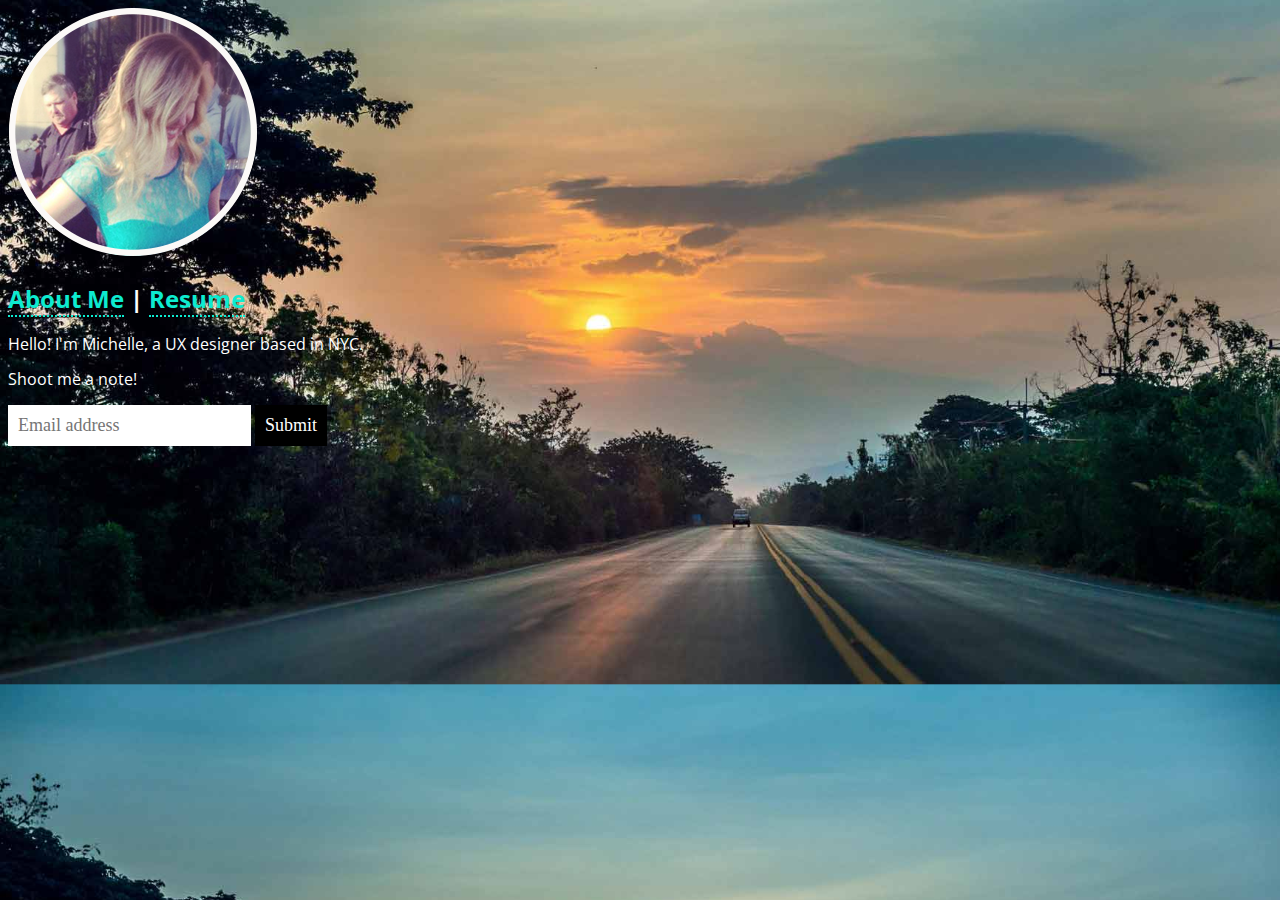
<file: assignment1/index.html>
<!DOCTYPE html>
<head>
	<title>Michelle Krogmeier</title>
	<link rel="stylesheet" type="text/css" href="css/style.css">
	<link href='http://fonts.googleapis.com/css?family=Open+Sans:400,300,600' rel='stylesheet' type='text/css'>
	<style>
		body {
		background: url("assets/bg.jpg");
		background-position: center;
		background-size: cover;
	}
	</style>
</head>
<body>
	<img src="assets/profile_pic.png">
	<h2><a href="index.html">About Me</a> | <a href="resume.html">Resume</a></h2>
	<p>Hello! I'm Michelle, a UX designer based in NYC.</p>
	<p></p>
	<p>Shoot me a note!</p>
	<input type="email" placeholder="Email address">
	<input type="submit">

</body>
</file>
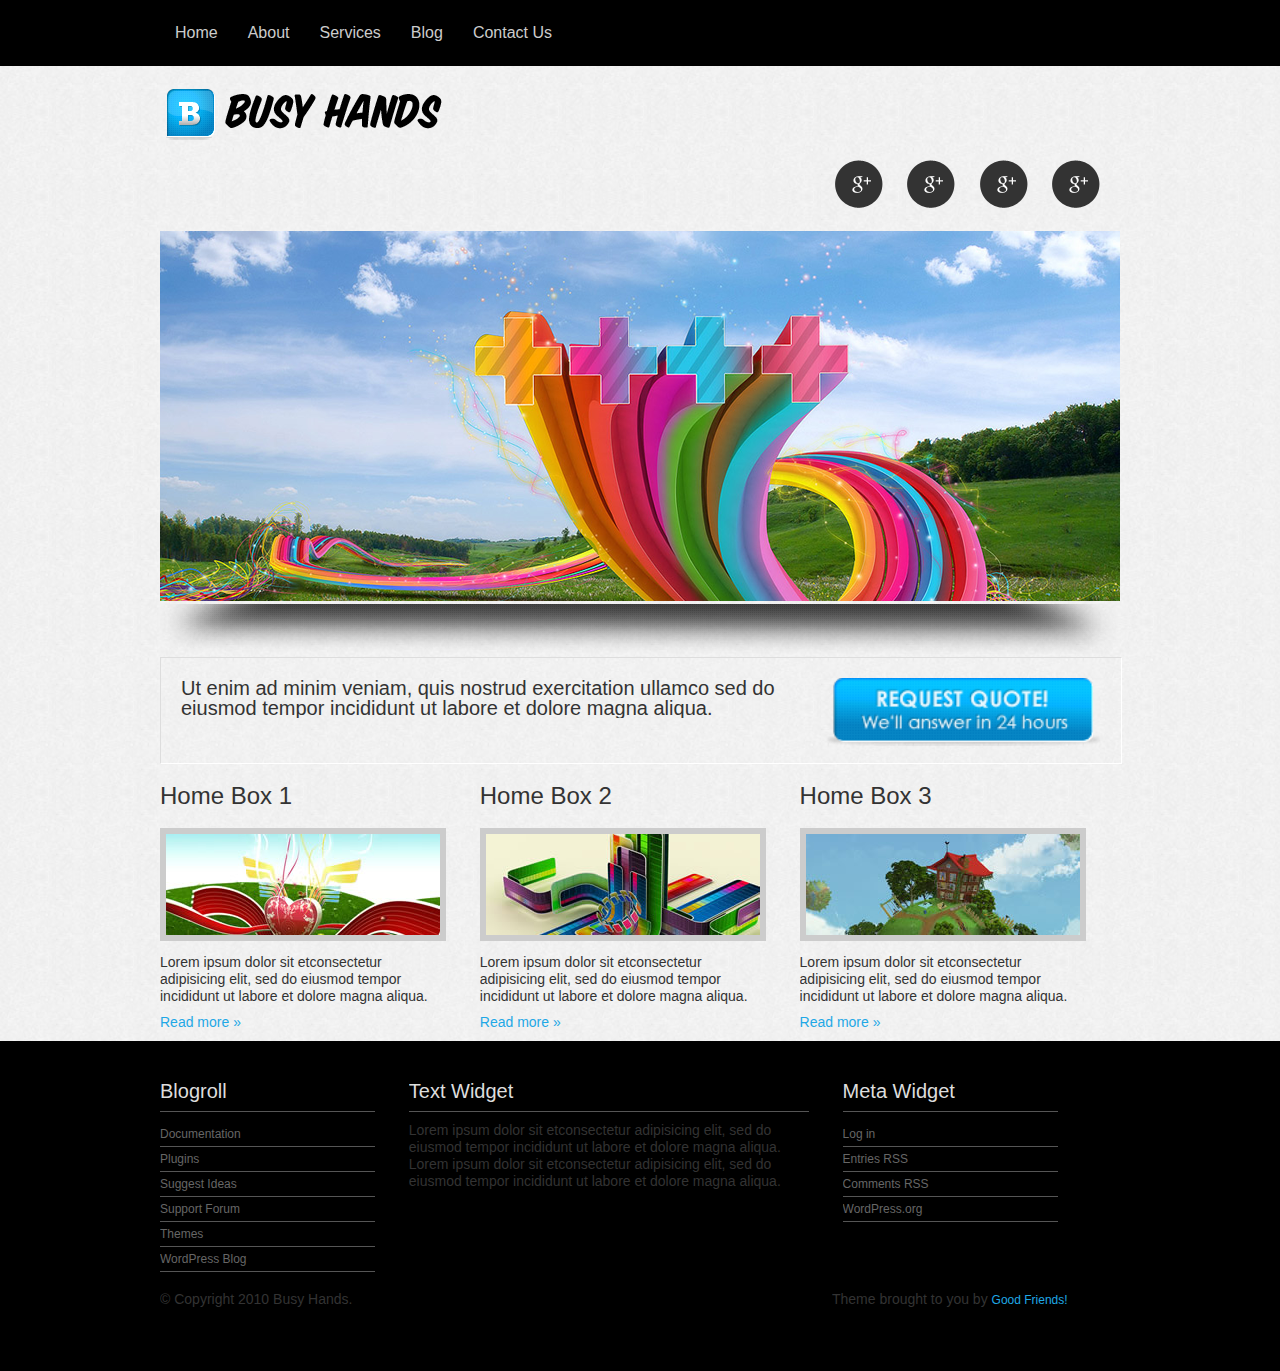
<file: busy-hands/index.html>
<!DOCTYPE html>
<html>
	<head>
	<title>Busy Hands</title>
		<link rel="stylesheet" type="text/css" href="css/reset.css" />
		<link rel="stylesheet" type="text/css" href="css/style.css" />
	</head>
	

		<!-- Navigation -->
		<header>	
			<nav class="wrapper">
				<a href="#">Home</a>
			    <a href="#">About</a>
			    <a href="#">Services</a>
			    <a href="#">Blog</a>
			    <a href="#">Contact Us</a>
			</nav>
		</header>

	<!-- Main -->
		<!-- Logo -->
		<div class="wrapper"><h1 class="wrapper"><a href="http://google.com">Busy Hands</a></h1>

		<!-- Social media -->	
		<ul class="social-nav">
				<li class="gplus"><a href="#"></a></li>
				<li class="twitter"><a href="#"></a></li>
				<li class="fb"><a href="#"></a></li>
				<li class="rss"><a href="#"></a></li>
			</ul>
		</div>
		
		<!-- Content -->
		<body>
			<div class="wrapper main">
				<img src="images/photobanner.png" />
				<img src="images/shadow.png" />
		
				<!-- Call to Action Box -->
				<div class="call-to-action">
					<h3 class="left">Ut enim ad minim veniam, quis nostrud exercitation ullamco sed do eiusmod tempor incididunt ut labore et dolore magna aliqua. </h3> 
					
					<img class="right" src="images/button-blurb.png" />
				</div>
				<div>
				<div class="block">
					<h2>Home Box 1</h2>
					<img class="img-border" src="images/photo-column1.jpg" />
					<p>Lorem ipsum dolor sit etconsectetur adipisicing elit, sed do eiusmod tempor incididunt ut labore et dolore magna aliqua.</p>
					<p><a href="#">Read more &raquo; </a></p>
				</div>

				<div class="block">
					<h2>Home Box 2</h2>
					<img class="img-border" src="images/photo-column2.jpg" />
					<p>Lorem ipsum dolor sit etconsectetur adipisicing elit, sed do eiusmod tempor incididunt ut labore et dolore magna aliqua.</p>
					<p><a href="#">Read more &raquo; </a></p>
				</div>
			
				<div class="block right">	
					<h2>Home Box 3</h2>
					<img class="img-border" src="images/photo-column3.jpg" />
					<p>Lorem ipsum dolor sit etconsectetur adipisicing elit, sed do eiusmod tempor incididunt ut labore et dolore magna aliqua.</p>
					<p><a href="#">Read more &raquo; </a></p>
				</div>
				</div>
			</div>
		
		<!-- Footer -->
		<footer>
			<div class="wrapper"> 
				<div class="block small-block">
					<h3>Blogroll</h3>
					<ul>
					    <li><a href="#">Documentation</a></li>
					    <li><a href="#">Plugins</a></li>
					    <li><a href="#"><a href="#">Suggest Ideas</a></li>
					    <li><a href="#">Support Forum</a></li>
					    <li><a href="#">Themes</a></li>
					    <li><a href="#">WordPress Blog</a></li>
					 </ul>
				 </div>
				<div class="block med-block">
					<h3>Text Widget</h3>
					<p>Lorem ipsum dolor sit etconsectetur adipisicing elit, sed do eiusmod tempor incididunt ut labore et dolore magna aliqua. Lorem ipsum dolor sit etconsectetur adipisicing elit, sed do eiusmod tempor incididunt ut labore et dolore magna aliqua.</p>
				</div>
					<div class="block small-block">	
						<h3>Meta Widget</h3>
						<ul>
						    <li><a href="#">Log in</a></li>
						    <li><a href="#">Entries RSS</a></li>
						    <li><a href="#">Comments RSS</a></li>
						    <li><a href="#">WordPress.org</a></li>   
					  </ul>
					</div>  

			<!-- Copyright -->
					<div class="left">
						<p>&copy; Copyright 2010 Busy Hands.</p>
					</div>	
					<div class="right">	
						<p class="blue">Theme brought to you by <a  href="#">Good Friends!</a></p>
					</div>
			</div>
		</footer>

	</body>
</html>
</file>
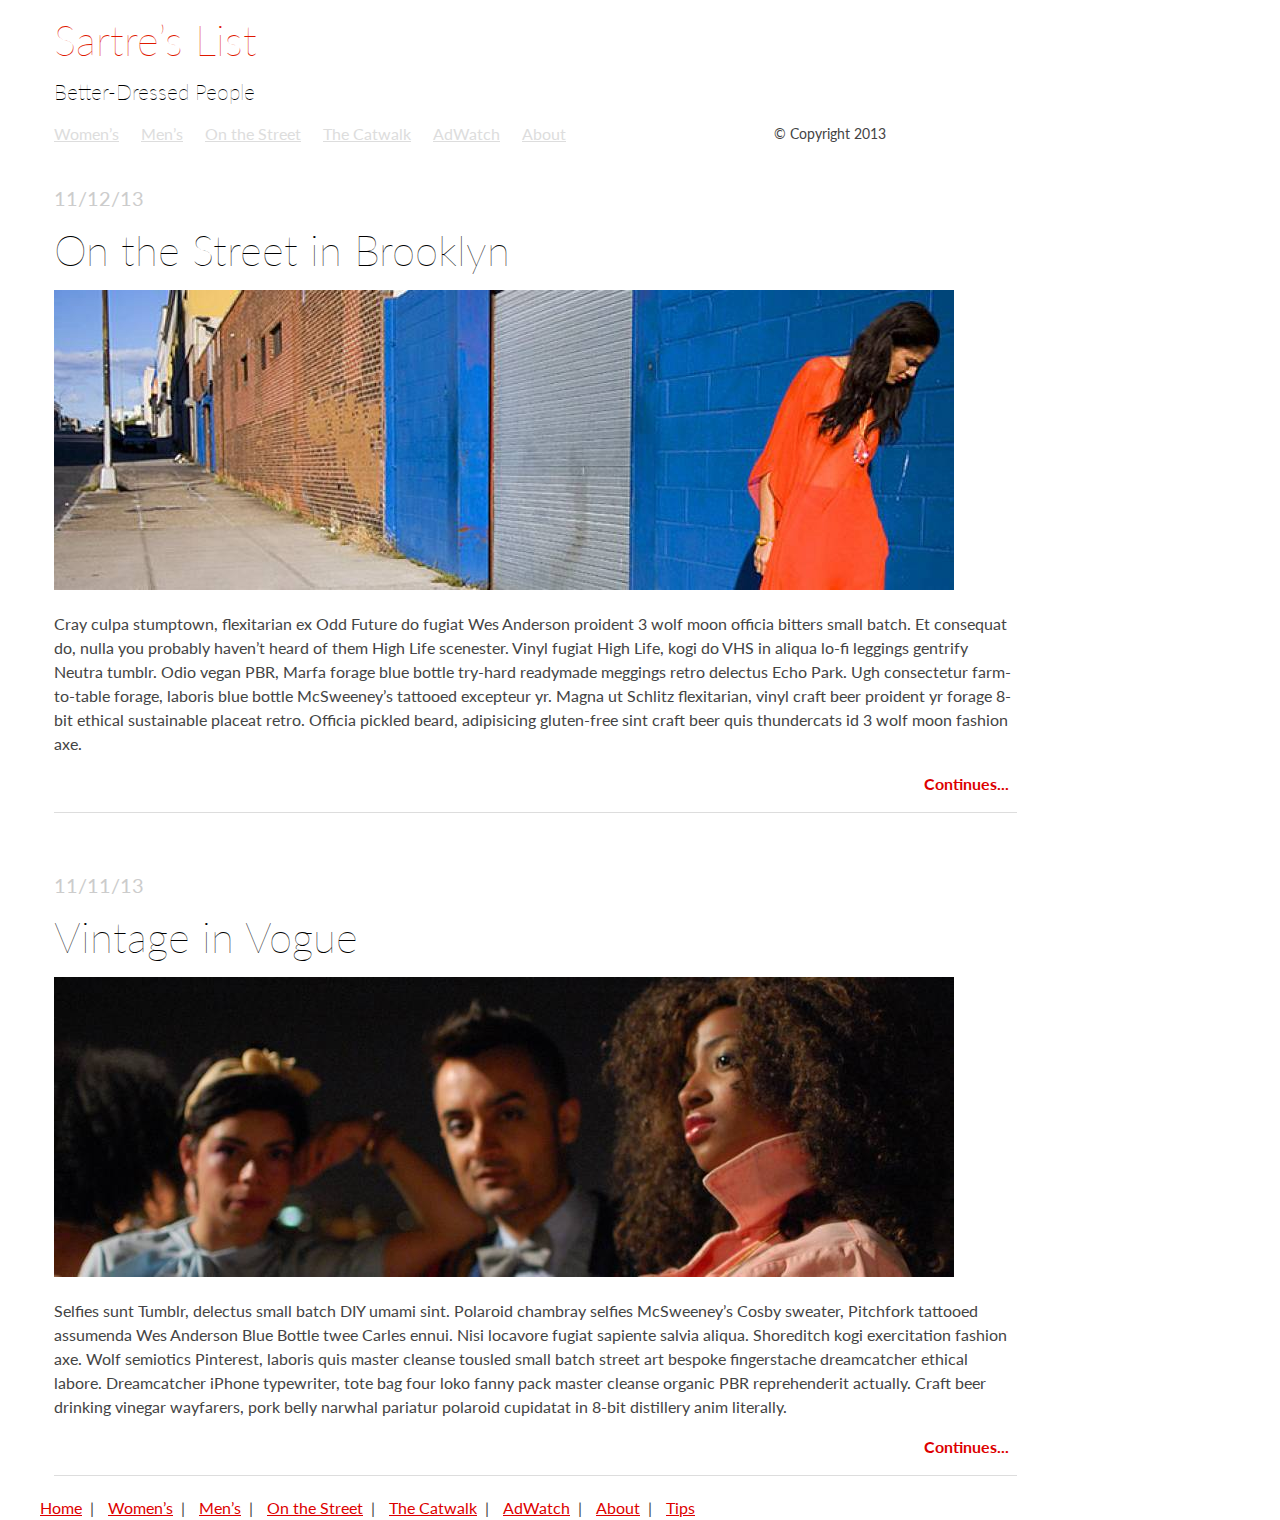
<file: fashion-blog/index.html>
<!DOCTYPE html>
<html>
	<head>
		<title>Sartre’s List</title>

		<link href='http://fonts.googleapis.com/css?family=Lato:300,700,300italic,700italic' rel='stylesheet' type='text/css'>
		<link rel="stylesheet" href="css/normalize.css">
		<link rel="stylesheet" href="css/main.css">
	</head>

	<body>
		<header>
			<h1>Sartre&#8217s List</h1>
			<h2>Better-Dressed People</h2>
		</header>
		
		<!-- navigation -->
			<ul id="nav">
				<li class="nav"><a href="#">Women&#8217s</a></li>
				<li class="nav"><a href="#">Men&#8217s</a></li>
				<li class="nav"><a href="#">On the Street</a></li>
				<li class="nav"><a href="#">The Catwalk</a></li> 
				<li class="nav"><a href="#">AdWatch</a></li>
				<li class="nav"><a href="#">About</a></li>
			</ul>
	
		
		<!-- articles -->
		<div id="col1">
			<article>
				<p class="date">11/12/13</p>
				<h1 class="title">On the Street in Brooklyn</h1>
				<img src="img/fashion_photo.jpeg">
				<p>Cray culpa stumptown, flexitarian ex Odd Future do fugiat Wes Anderson proident 3 wolf moon officia bitters small batch. Et consequat do, nulla you probably haven&#8217t heard of them High Life scenester. Vinyl fugiat High Life, kogi do VHS in aliqua lo-fi leggings gentrify Neutra tumblr. Odio vegan PBR, Marfa forage blue bottle try-hard readymade meggings retro delectus Echo Park. Ugh consectetur farm-to-table forage, laboris blue bottle McSweeney&#8217s tattooed excepteur yr. Magna ut Schlitz flexitarian, vinyl craft beer proident yr forage 8-bit ethical sustainable placeat retro. Officia pickled beard, adipisicing gluten-free sint craft beer quis thundercats id 3 wolf moon fashion axe.</p>
				<a class="more-link" href="#">Continues...</a>
			</article>
			<article>
				<p class="date">11/11/13</p>
				<h1 class="title">Vintage in Vogue</h1>
				<img src="img/fashion_photo2.jpeg">
				<p>Selfies sunt Tumblr, delectus small batch DIY umami sint. Polaroid chambray selfies McSweeney&#8217s Cosby sweater, Pitchfork tattooed assumenda Wes Anderson Blue Bottle twee Carles ennui. Nisi locavore fugiat sapiente salvia aliqua. Shoreditch kogi exercitation fashion axe. Wolf semiotics Pinterest, laboris quis master cleanse tousled small batch street art bespoke fingerstache dreamcatcher ethical labore. Dreamcatcher iPhone typewriter, tote bag four loko fanny pack master cleanse organic PBR reprehenderit actually. Craft beer drinking vinegar wayfarers, pork belly narwhal pariatur polaroid cupidatat in 8-bit distillery anim literally.</p>
				<a class="more-link" href="#">Continues...</a>
			</article>
		</div>

		<div id="footer">
			<ul>
				<li><a href="#">Home</a>|</li>
				<li><a href="#">Women&#8217s</a>|</li>
				<li><a href="#">Men&#8217s</a>|</li>
				<li><a href="#">On the Street</a>|</li>
				<li><a href="#">The Catwalk</a>|</li> 
				<li><a href="#">AdWatch</a>|</li>
				<li><a href="#">About</a>|</li>
				<li><a href="#">Tips</a></li>
			</ul>
		</div>
		
		<div id="copyright">
			<p>&copy; Copyright 2013</p>
		</div>

	</body>
</html>
</file>
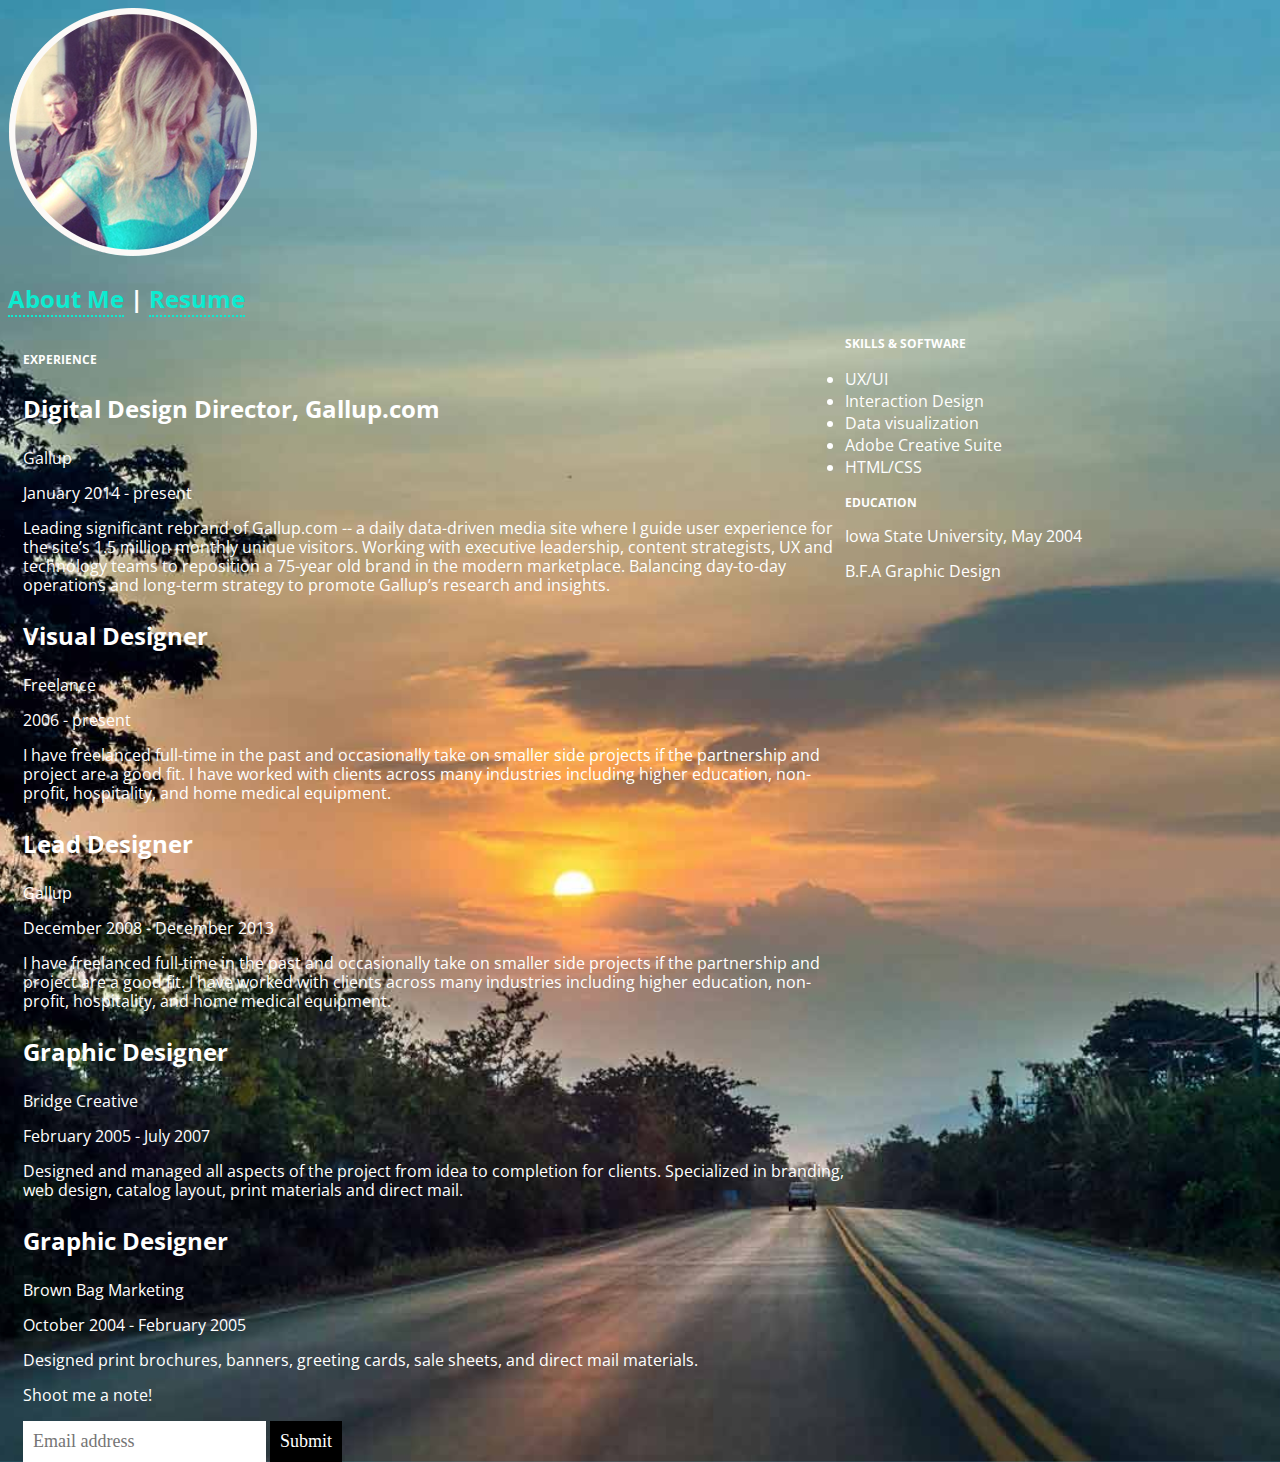
<file: assignment1/resume.html>
<!DOCTYPE html>
<head>
	<title>Michelle Krogmeier</title>
	<link rel="stylesheet" type="text/css" href="css/style.css">
	<link href='http://fonts.googleapis.com/css?family=Open+Sans:400,300,600' rel='stylesheet' type='text/css'>
	<style>
		body {
		background: url("assets/bg.jpg");
		background-position: center;
		background-size: cover;
	}
	</style>
</head>
<body>
	<img src="assets/profile_pic.png">
	<h2><a href="index.html">About Me</a> | <a href="resume.html">Resume</a></h2>
	<div class="col1">	
		<h4>Experience</h4>
		<h3>Digital Design Director, Gallup.com</h3>
		<p>Gallup</p>
		<p>January 2014 - present</p>
		<p>Leading significant rebrand of Gallup.com -- a daily data-driven media site where I guide user experience for the site’s 1.5 million monthly unique visitors. Working with executive leadership, content strategists, UX and technology teams to reposition a 75-year old brand in the modern marketplace. Balancing day-to-day operations and long-term strategy to promote Gallup’s research and insights.</p>

		<h3>Visual Designer</h3>
		<p>Freelance</p>
		<p>2006 - present</p>
		<p>I have freelanced full-time in the past and occasionally take on smaller side projects if the partnership and project are a good fit. I have worked with clients across many industries including higher education, non-profit, hospitality, and home medical equipment.</p>

		<h3>Lead Designer</h3>
		<p>Gallup</p>
		<p>December 2008 - December 2013</p>
		<p>I have freelanced full-time in the past and occasionally take on smaller side projects if the partnership and project are a good fit. I have worked with clients across many industries including higher education, non-profit, hospitality, and home medical equipment.</p>

		<h3>Graphic Designer</h3>
		<p>Bridge Creative</p>
		<p>February 2005 - July 2007</p>
		<p>Designed and managed all aspects of the project from idea to completion for clients. Specialized in branding, web design, catalog layout, print materials and direct mail.</p>

		<h3>Graphic Designer</h3>
		<p>Brown Bag Marketing</p>
		<p>October 2004 - February 2005</p>
		<p>Designed print brochures, banners, greeting cards, sale sheets, and direct mail materials.</p>
		
		<p>Shoot me a note!</p>
		<input type="email" placeholder="Email address">
		<input type="submit">
	</div>
	
	<div class=".col2">
		<h4>Skills & Software</h4>
		<ul>
			<li>UX/UI</li>
			<li>Interaction Design</li>
			<li>Data visualization</li>
			<li>Adobe Creative Suite</li>
			<li>HTML/CSS</li>
		<ul>
		<h4>Education</h4>
		<p>Iowa State University, May 2004</p>
		<p>B.F.A Graphic Design</p>
	</div>



</body>
</file>
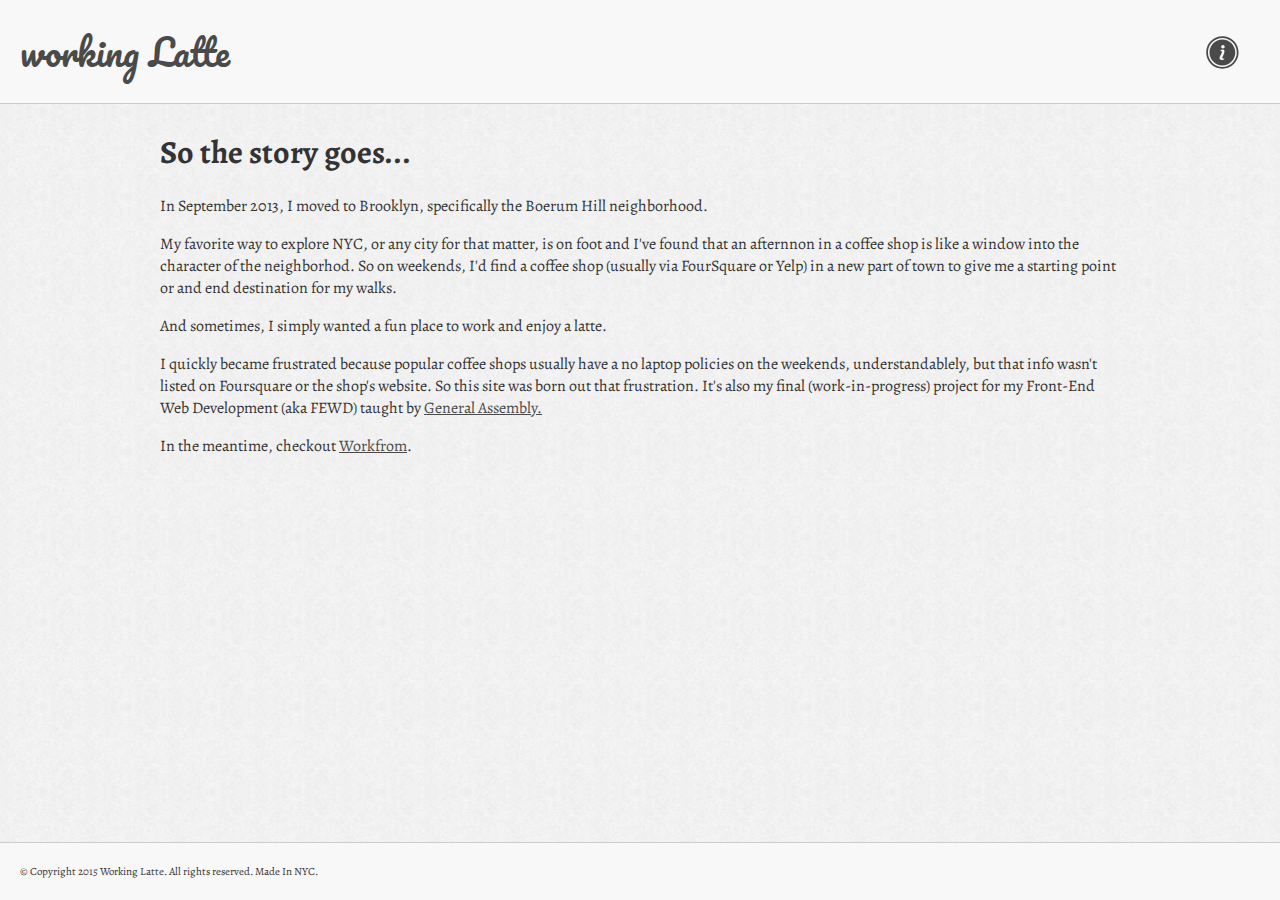
<file: working-latte/info.html>
<!DOCTYPE html>
<html>
	<head>
		<title>Working Latte</title>
		<meta name="description" content="A freelancers map of working friendly coffee shops in NYC and Brooklyn">
		<meta name="keywords" content="free wi-fi, freelancers, work-space, coffee, latte, download speed">
		<meta name="author" content="Michelle Krogmeier">
		<link href='http://fonts.googleapis.com/css?family=Pacifico' rel='stylesheet' type='text/css'>
		<link rel="stylesheet" type="text/css" href="css/normalize.css">
		<link rel="stylesheet" type="text/css" href="css/styles.css">
		<link href='http://fonts.googleapis.com/css?family=Pacifico|Alegreya' rel='stylesheet' type='text/css'>
		<meta name="viewport" content="width=device-width, initial-scale=1">

	<!--Navigation-->

	<body>
		<header>
			<a href="index.html" title="Working Latte">working Latte</a>
			<a id="info" href="info.html" class="hvr-grow"></a>
		
		</header>
	<!--Content-->
	<div class="wrapper" id="container">
		<h1>So the story goes...</h1>
		<p>In September 2013, I moved to Brooklyn, specifically the Boerum Hill neighborhood.</p>

		<p>My favorite way to explore NYC, or any city for that matter, is on foot and I've found that an afternnon in a coffee shop is like a window into the character of the neighborhod. So on weekends, I'd find a coffee shop (usually via FourSquare or Yelp) in a new part of town to give me a starting point or and end destination for my walks.  
		</p>
		<p>And sometimes, I simply wanted a fun place to work and enjoy a latte.</p>

		<p>I quickly became frustrated because popular coffee shops usually have a no laptop policies on the weekends, understandablely, but that info wasn't listed on Foursquare or the shop&#39;s website. So this site was born out that frustration. It&#39;s also my final (work&#45;in&#45;progress) project for my Front&#45;End Web Development (aka FEWD) taught by <a href="#" title="General Assembly" title="General Assembly" >General Assembly.</a> </p>

		<p>In the meantime, checkout <a href="https://workfrom.co" title="Workfrom">Workfrom</a>.</p>
	</div>


		<footer>
			<p>&copy; Copyright 2015 Working Latte. All rights reserved. Made In NYC.</p>
		</footer>
	</body>
</html>
</file>
<file: assignment1/css/style.css>
body {
	text-align: left;
	color: white;
	font-family: 'Open Sans', sans-serif;
	}
h1 {
	font-size: 36px;
	line-height: 40px;
}	

h2{
	font-size: 30;
}

h3 {
	font-size: 24px;
}

h4 {
	font-family: 'Open Sans', sans-serif;
	font-size: 12px;
	text-transform: uppercase;
}
p {
	font-size: 16px;
	line-height: 19px;
	}

a {
	color: #0debd0;
	text-decoration: none;
	border-bottom: 2px dotted;
}

a:hover {
	color: #08fadd;
}

ul {
	padding-left: 5px;
}

li {
	margin-left: 5px;
}
input {
	border: 0px;
	padding: 10px;
	font-size: 18px;
	font-family: georgia;
}

input[type="submit"] {		
	background: black;
	color: white;
}	

.col1 {
	width: 65%;
	padding-left: 15px;
	float: left;
}
.col2{
	width: 22%;
	padding-left: 3%;
	float: right;

}
</file>
<file: busy-hands/css/style.css>
body {
	font-family: Arial, Helvetica, sans-serif;
	font-size: 16px;
	color: #333333;
	background-image: url("../images/bg.png");
	margin: 0;
}
.wrapper {
	width: 960px;
	margin: 0 auto;
}

h1, h2, h3, h4 {
	margin: 0;
	padding: 0;
}
header {
	background-color: black;
	overflow: hidden;
}

/* Navigation Styles */

nav a {
	color: #cccccc;
	text-decoration: none;
	padding: 25px 15px;
	display: block;
	float: left;
	overflow: hidden;
}
nav a:hover {
	color: #ffffff;
	background-color: #ff7401;
}

.social-nav {
	float: right;
/*	width: 197px;
	height: 97px;*/
	display: block;
}

.social-nav li {
	background: url("../images/socialNav.png") no-repeat;
	min-width: 48px; 
	min-height: 48px;
	max-height: 48px;
	max-width: 48px;
	margin-right: 20px;
	margin-bottom: 20px;
	display: inline-block;
	position: relative;
	background-repeat: no-repeat;
}

.social-gplus a {
	background: url("../images/socialNav.png") no-repeat;
	width: 48px; 
	height: 48px;
	background-position: -150px -48px;
	display: block;
}

.social-twitter a {
	background: url("../images/socialNav.png") no-repeat;
	background-position: -50px -97px;
}

.social-fb a { 
 	background: url("../images/socialNav.png") no-repeat;
	min-width: 48px; 
	min-height: 48px;
 }

.social-rss a {
	min-width: 48px; 
	min-height: 48px;
}
.social-gplus a:hover {
	background-position: 0 -48px;
}

.social-twitter a:hover {
	left: 0;
	height: 48px;	
}

 .social-fb a:hover { 
 	left: 0;
	height: 48px;
 }

 .social-rss a:hover {
 	left: 0;
	height: 48px;
}

/* Header Styles */

h1 a {
	display: block;
	height: 54px;
	width: 291px;
	background-image: url("../images/logo.png");
	background-repeat: no-repeat;
	text-indent: -9999px;
	margin: 20px 0;
	overflow: hidden;
}

h2 {
	color: #333333;
	font-size: 24px;
	margin: 20px 0;
}

h3 {
	font-size: 20px;
}

h4 {
	font-size: 16px;
}

/* Article Styles */
p {
	font-size: 14px;
	line-height: 1.2em;
	margin: 10px 0;
}

a {
	color: #1fa8e6;
	text-decoration: none;
}
#main {
	padding: 20px;
}
.call-to-action {
	padding: 20px;
	width: 920px;
	border-top: #dddddd 1px solid;
	border-left: #dddddd 1px solid;
	border-right: white 1px solid;
	border-bottom: white 1px solid;
	overflow: visible;
	font-size: 16px;
	height: 65px;
}

.left {
	float: left;
	display: block;
	overflow: hidden;
	width: 70%;
}

.right {
	float: right;
	display: block;
	overflow: hidden;
	width: 30%;
/*	clear: both;
*/}

.block {
	float: left;
	display: block;
	overflow: hidden;
	max-width: 286px;
	min-height: 125px;
	margin-left: 0;
	margin-right: 3.52%;
	/*clear: both;*/
	/*position: relative;*/
}

.img-border {
	border: 6px solid #cccccc;
}

/* Footer Styles*/

footer {
	background-color: black;
	width: 100%;
	overflow: hidden;
	clear: both;
	height: 250px;
	padding: 40px 0;
	color: #333333;
	}

footer h3 {
	color: #dddddd;
	margin-bottom: 10px;
	border-bottom: 1px solid #555555;
	padding-bottom: 10px;
}

footer a {
	color: #666666;
	font-size: 12px;
	line-height: 1.5em;
}

footer li {
	border-bottom: 1px solid #555555;
	padding: 3px 0;
}

.small-block {
	min-width: 215px;
	float: block;
	margin-right: 3.52%;
	overflow: hidden;
}

.med-block {
	min-width: 400px;
	min-height: 200px;
}

.blue a {
	color: #1fa8e6;
	text-decoration: none;

}
</file>
<file: fashion-blog/css/main.css>
header {
	width: 720px;
	padding-left: 54px;
	border: 6px solid left #dddddd;
	display: block;

}

body {
	color: #444444;
	font-family: "Lato", sans;
	line-height: 1.5em;
}

h1 {
	color: #df1800;
	font-size: 42px;
	font-weight: 100;
}

h2 {
	color: black;
	font-size: 21px;
	font-weight: 100;
}

ul {
	float: left;
	margin: 0 0 0 0;
	display: block;
}
li {
	display: inline;
	padding: 0 10px 0 0;
}

a {
	color: #DD0000;
	padding: 0 8px 0 0;
}

a:hover {
	color: #aa0000;
}

article {
	border-bottom: 1px solid #dddddd;
	padding: 20px 0 40px 0;
	display: block;
	margin-bottom: 20px;
}

#nav {
	display: block;
	margin-left: 14px;
	width: 720px;
}

.nav a {
	color: #dddddd;
}

.nav a:hover {
	color: black;
}

.date {
	font-size: 20px;
	color: #cccccc;
}

.title {
	color: black;
	font-size: 36;
}

.more-link {
	float: right;
	text-decoration: none;
	font-weight: bold;
	padding-bottom: 20px;
	display: block;
}

#col1 {
	float: left;
	padding-left: 54px;
	width: 963px;
	display: block;
}

}
#footer {
	font-size: 12px;
	display: inline-block;
	padding-left: 14px;
	text-decoration: none;
}
#copyright {
	font-size: 14px;
	display: block;
	padding-left: 54px;
}
</file>
<file: working-latte/css/styles.css>
body {
	font-family: 'Alegreya', serif;
	font-size: 16px;
	color: #333333;
	background-image: url("../img/bg.png");
	margin: 0;
}

.wrapper {
	margin: 0 auto;
}

header {
  background-color: #F8F8F8;
  font-family: 'Pacifico', cursive;
  font-style: 42px;
  font-weight: 400;
  border-bottom: 1px solid #CCCCCC;
  width: 100%;
  display: block;
  margin: 0 auto;
  overflow: hidden;
  padding: 20px 20px 20px 20px;
}

header a {
	text-decoration: none;
	color: #4A4A4A;
	font-size: 36px;
}

a {
  text-decoration: underline;
  color: #4a4a4a;
}

a:hover {
  color: #F2733F;
}

#info {
	background-image: url("../img/info.svg");
	float: right;
	width: 35px;
	height: 35px;
	margin: 15px 60px 0px 0px;
	overflow: hidden;
	display: inline-block;
}

/* Grow */
.hvr-grow {
    display: inline-block;
    vertical-align: middle;
    transform: translateZ(0);
    box-shadow: 0 0 1px rgba(0, 0, 0, 0);
    backface-visibility: hidden;
    -moz-osx-font-smoothing: grayscale;
    transition-duration: 0.3s;
    transition-property: transform;
}

.hvr-grow:hover,
.hvr-grow:focus,
.hvr-grow:active {
    transform: scale(1.1);
}

#container {
  width: 75%;
  margin: 2% auto;
}

footer {
	background-color: #F8F8F8;
	border-top: 1px solid #CCCCCC;
	font-size: 11px;
	width: 100%;
  display: block;
  margin: 0 auto;
  overflow: hidden;
  padding: 10px 10px 10px 20px;
  position: fixed;
  bottom: 0;
  z-index: 1;
}
</file>
